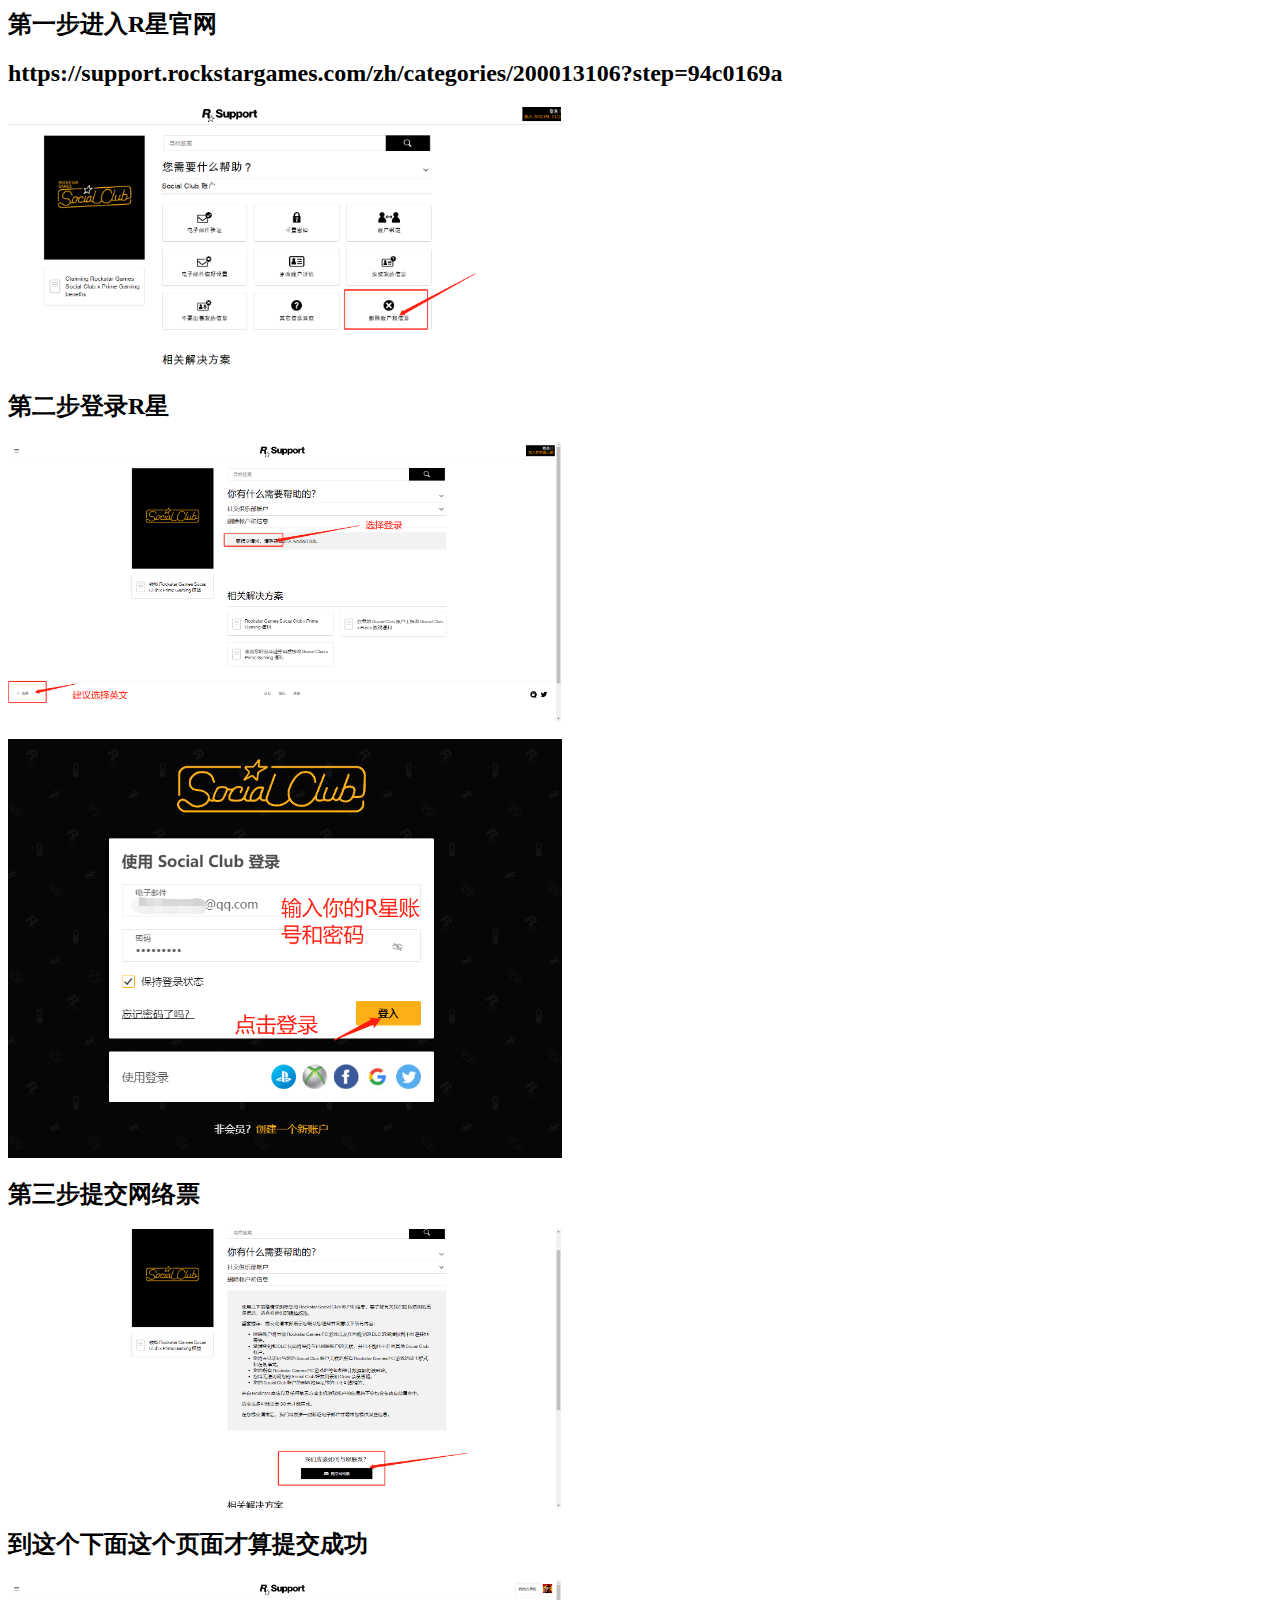
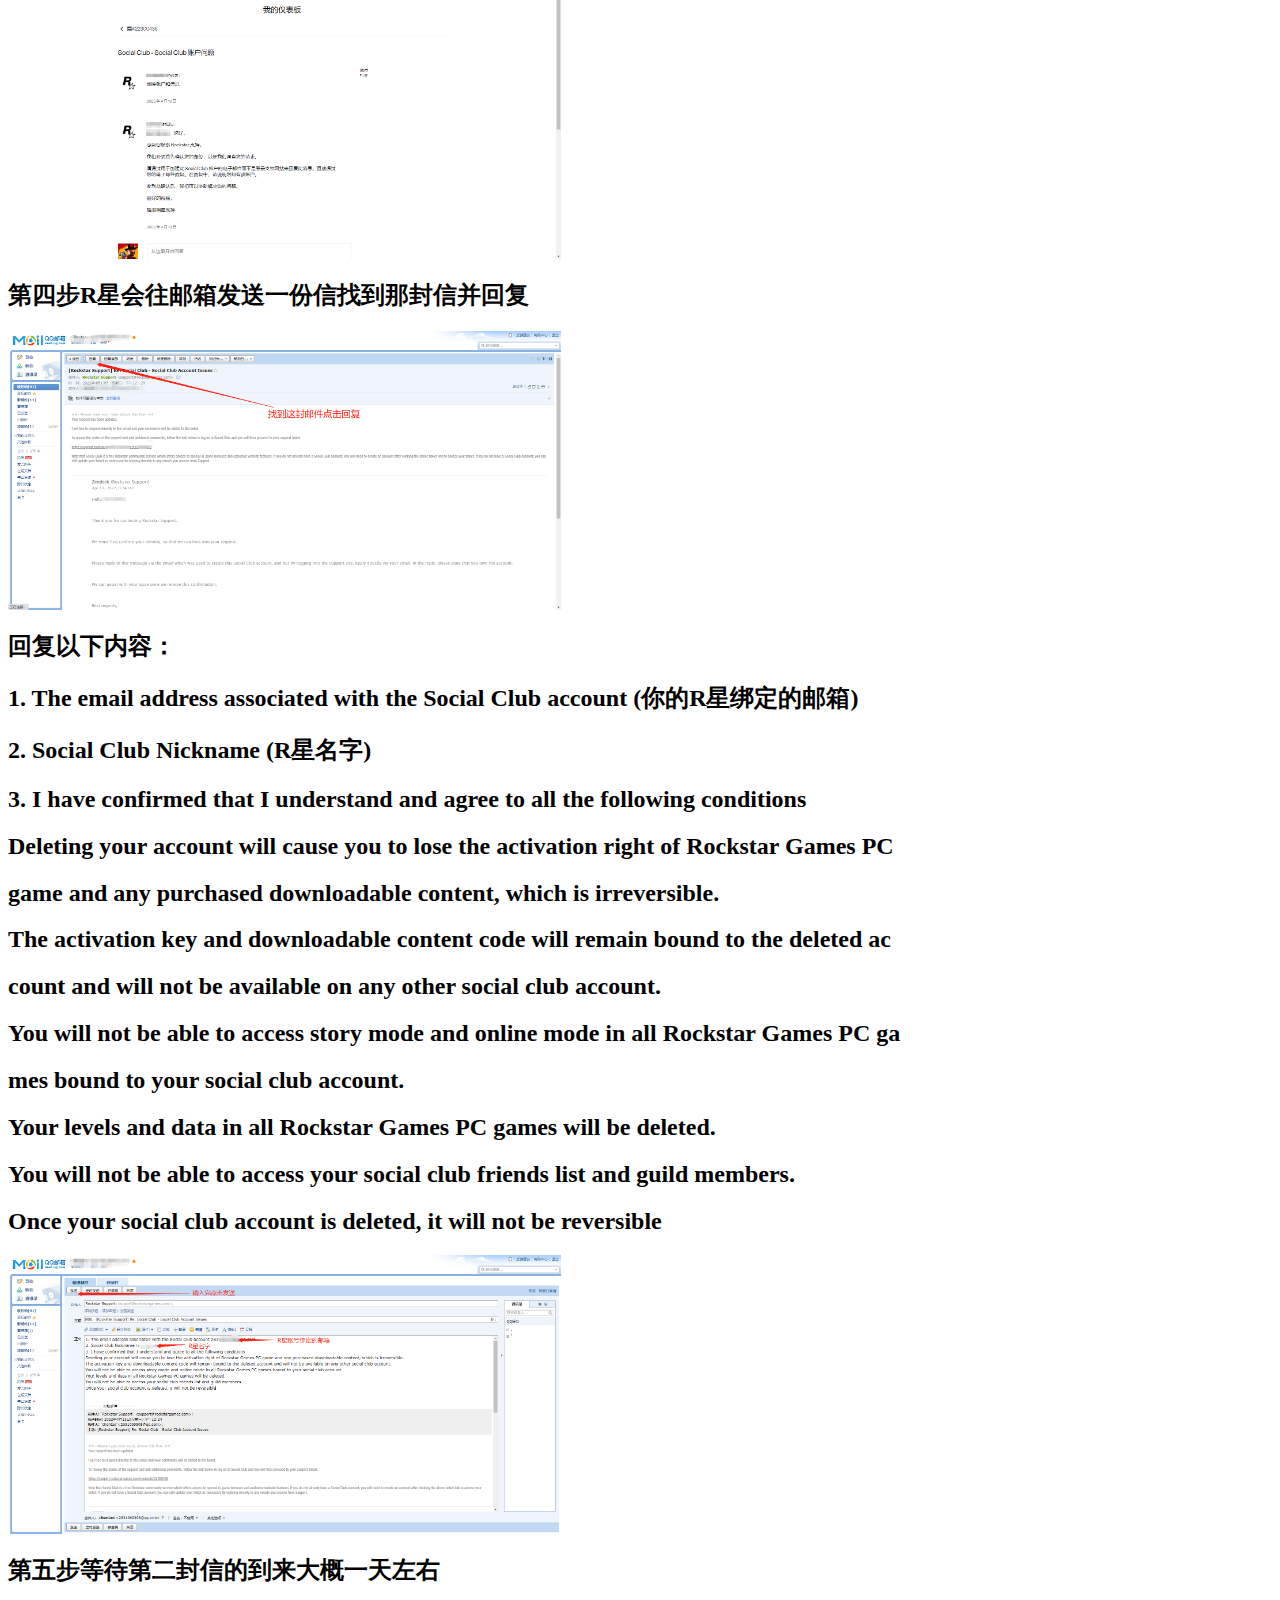
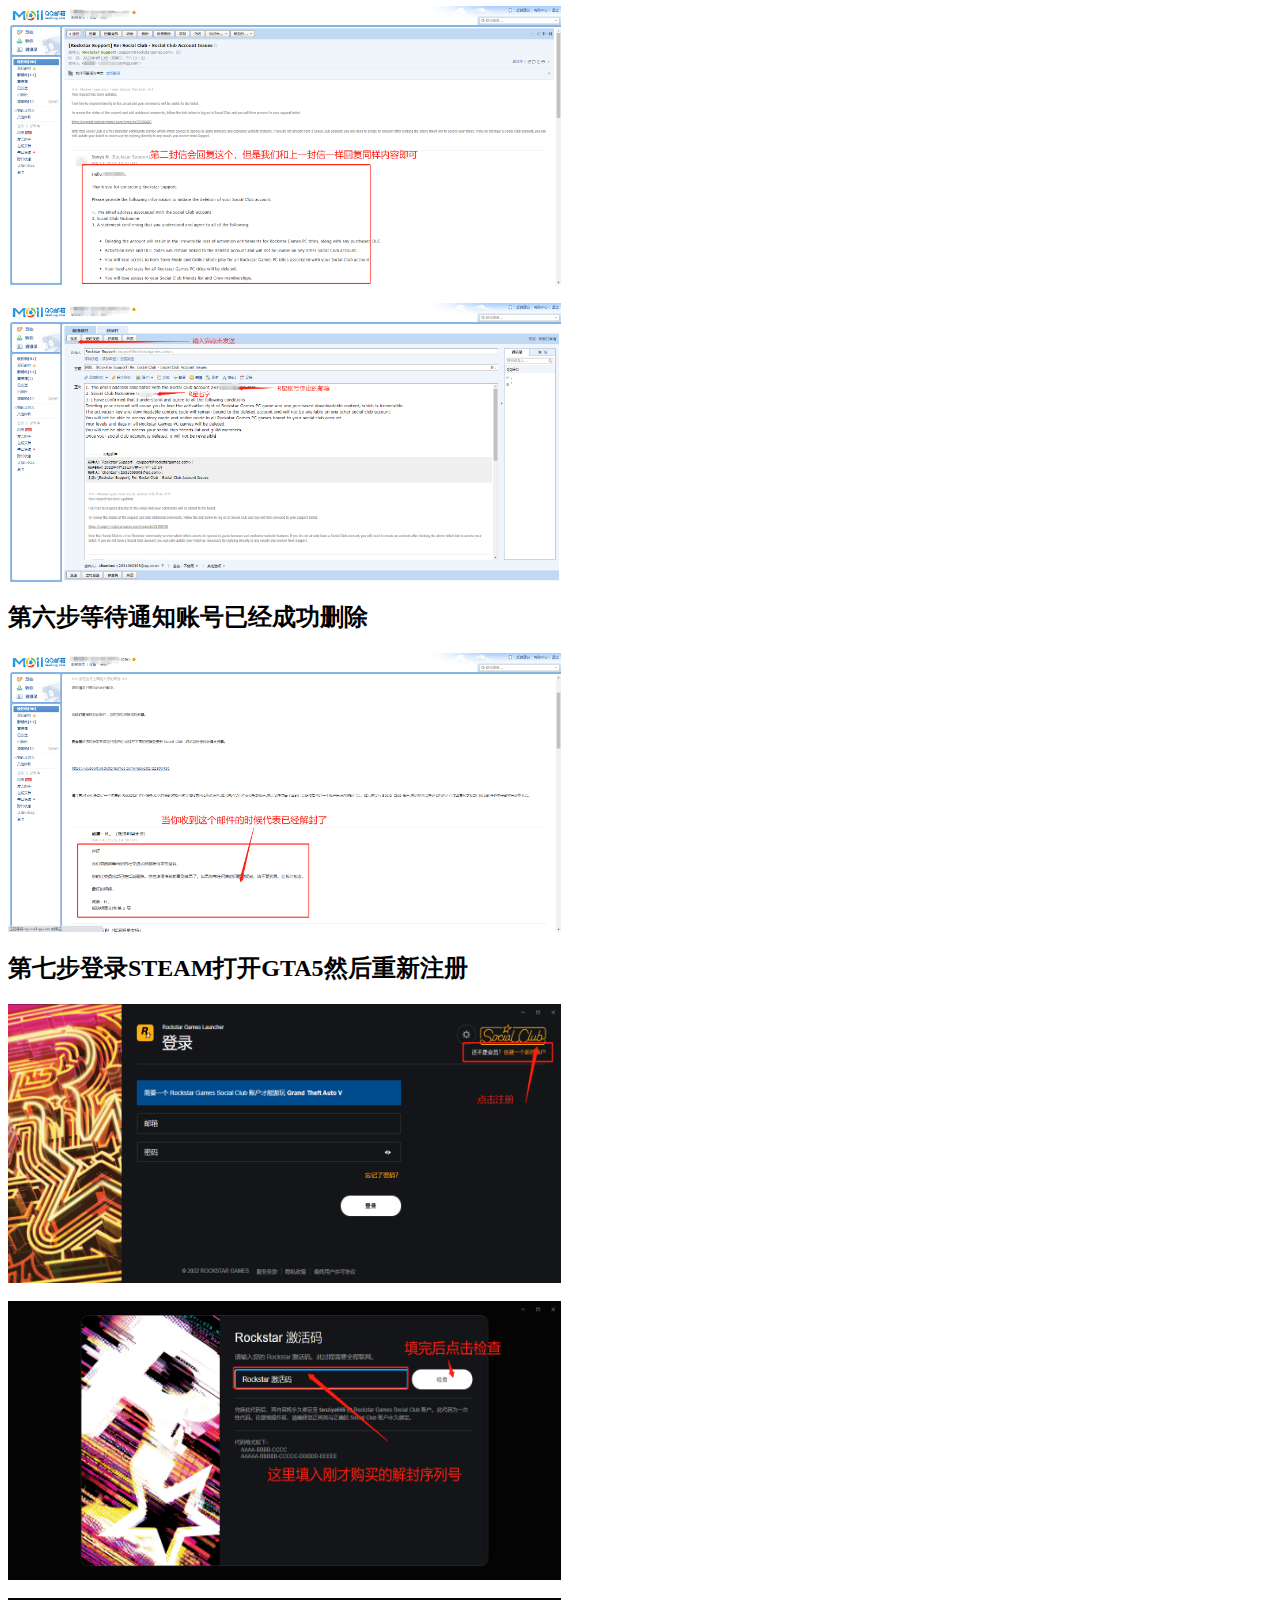
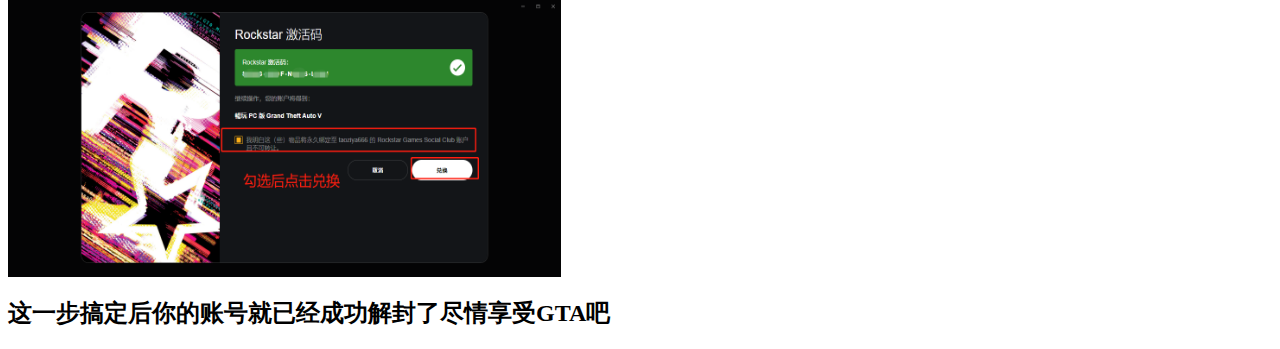
<file: index.html>
<title>GTA5解封教程</title>
<link rel="shortcut icon" href="img/MC.ico">
<body>
    <h2>第一步进入R星官网</h2>
    <h2>https://support.rockstargames.com/zh/categories/200013106?step=94c0169a</h2>
    <img src="img/1.png" width="553" height="263"/>
    <h2>第二步登录R星</h2>
    <img src="img/2.png" width="553" height="279"/>
    <br/>
    <br/>
    <img src="img/3.png" width="554" height="419"/>
    <h2>第三步提交网络票</h2>
    <img src="img/4.png" width="553" height="279"/>
    <h2>到这个下面这个页面才算提交成功</h2>
    <img src="img/5.png" width="553" height="279"/>
    <h2>第四步R星会往邮箱发送一份信找到那封信并回复</h2>
    <img src="img/6.png" width="553" height="279"/>
    <h2>回复以下内容：</h2>
    <h2>1. The email address associated with the Social Club account   (你的R星绑定的邮箱)</h2>
    <h2>2. Social Club Nickname   (R星名字)</h2>
    <h2>3. I have confirmed that I understand and agree to all the following conditions</h2>
    <h2>Deleting your account will cause you to lose the activation right of Rockstar Games PC </h2>
    <h2>game and any purchased downloadable content, which is irreversible.</h2>
    <h2>The activation key and downloadable content code will remain bound to the deleted ac</h2>
    <h2>count and will not be available on any other social club account.</h2>
    <h2>You will not be able to access story mode and online mode in all Rockstar Games PC ga</h2>
    <h2>mes bound to your social club account.</h2>
    <h2>Your levels and data in all Rockstar Games PC games will be deleted.</h2>
    <h2>You will not be able to access your social club friends list and guild members.</h2>
    <h2>Once your social club account is deleted, it will not be reversible</h2>
    <img src="img/7.png" width="553" height="279"/>
    <h2>第五步等待第二封信的到来大概一天左右</h2>
    <img src="img/8.png" width="553" height="279"/>
    <br/>
    <br/>
    <img src="img/9.png" width="553" height="279"/>
    <h2>第六步等待通知账号已经成功删除</h2>
    <img src="img/10.png" width="553" height="279"/>
    <h2>第七步登录STEAM打开GTA5然后重新注册</h2>
    <img src="img/11.png" width="553" height="279"/>
    <br/>
    <br/>
    <img src="img/12.png" width="553" height="279"/>
    <br/>
    <br/>
    <img src="img/13.png" width="553" height="279"/>
    <h2>这一步搞定后你的账号就已经成功解封了尽情享受GTA吧</h2>
</body>
</file>
